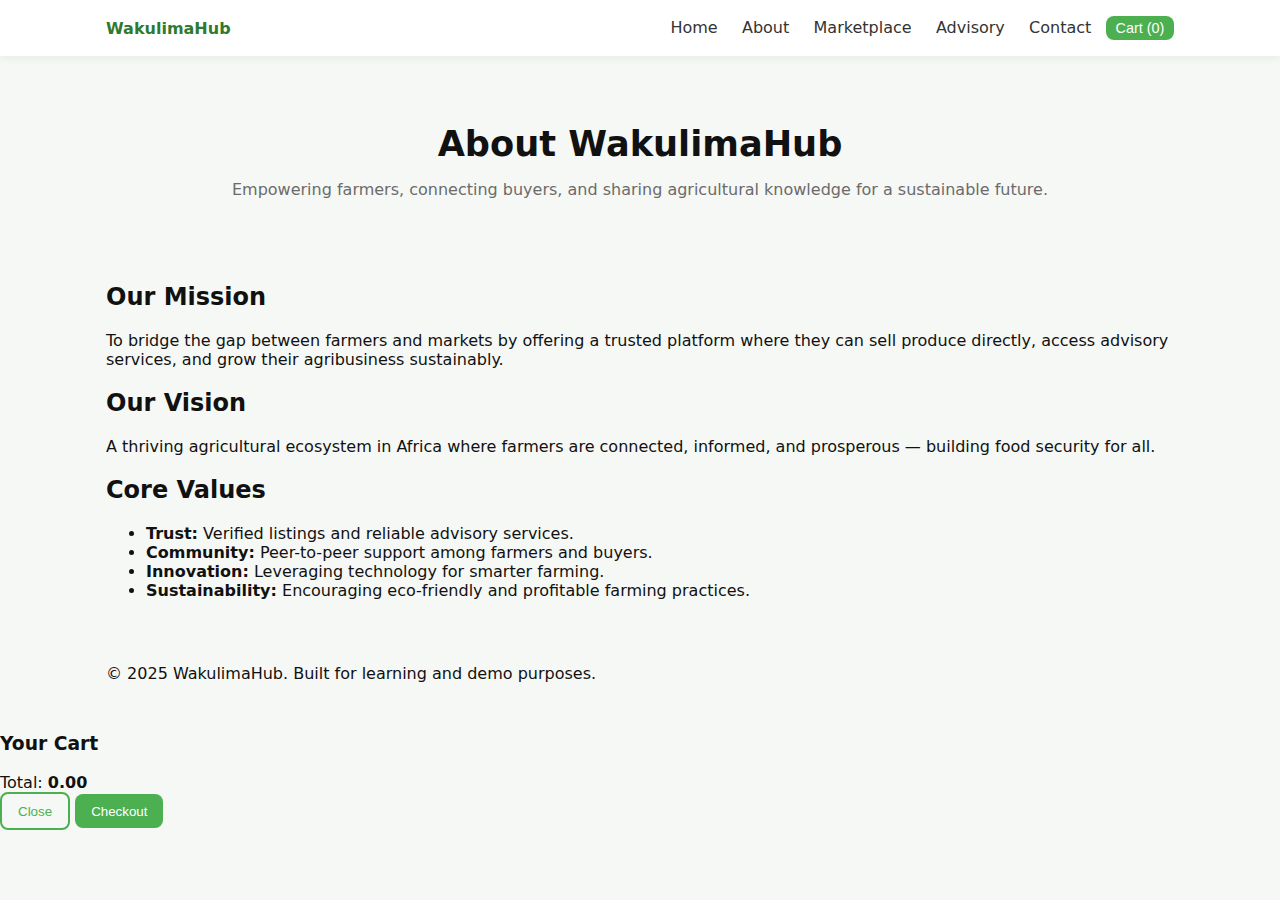
<file: about.html>
<!doctype html>
<html lang="en">
<head>
  <meta charset="utf-8">
  <meta name="viewport" content="width=device-width,initial-scale=1">
  <title>About Us — WakulimaHub</title>
  <link rel="stylesheet" href="css/styles.css">
</head>
<body>
  <!-- ===== Header ===== -->
  <header class="site-header">
    <div class="container">
      <div class="brand"><a href="index.html">WakulimaHub</a></div>
      <nav class="main-nav">
        <a href="index.html">Home</a>
        <a href="about.html" class="active">About</a>
        <a href="marketplace.html">Marketplace</a>
        <a href="advisory.html">Advisory</a>
        <a href="contact.html">Contact</a>
        <button id="cartBtn" class="btn small">Cart (<span id="cartCount">0</span>)</button>
      </nav>
      <button id="menuToggle" class="menu-toggle" aria-expanded="false">☰</button>
    </div>
  </header>

  <!-- ===== Main Content ===== -->
  <main class="container">
    <section class="hero about-hero">
      <h1>About WakulimaHub</h1>
      <p>Empowering farmers, connecting buyers, and sharing agricultural knowledge for a sustainable future.</p>
    </section>

    <section class="about-content">
      <article>
        <h2>Our Mission</h2>
        <p>To bridge the gap between farmers and markets by offering a trusted platform where they can sell produce directly, access advisory services, and grow their agribusiness sustainably.</p>
      </article>

      <article>
        <h2>Our Vision</h2>
        <p>A thriving agricultural ecosystem in Africa where farmers are connected, informed, and prosperous — building food security for all.</p>
      </article>

      <article>
        <h2>Core Values</h2>
        <ul>
          <li><strong>Trust:</strong> Verified listings and reliable advisory services.</li>
          <li><strong>Community:</strong> Peer-to-peer support among farmers and buyers.</li>
          <li><strong>Innovation:</strong> Leveraging technology for smarter farming.</li>
          <li><strong>Sustainability:</strong> Encouraging eco-friendly and profitable farming practices.</li>
        </ul>
      </article>
    </section>
  </main>

  <!-- ===== Footer ===== -->
  <footer class="site-footer">
    <div class="container">
      <p>&copy; 2025 WakulimaHub. Built for learning and demo purposes.</p>
    </div>
  </footer>

  <!-- ===== Cart Modal ===== -->
  <div id="cartModal" class="modal hidden">
    <div class="modal-inner">
      <h3>Your Cart</h3>
      <div id="cartItems"></div>
      <div class="cart-summary">
        <span>Total:</span>
        <strong id="cartTotal">0.00</strong>
      </div>
      <div class="modal-actions">
        <button id="closeCart" class="btn ghost">Close</button>
        <button id="checkoutBtn" class="btn">Checkout</button>
      </div>
    </div>
  </div>

  <script src="js/main.js"></script>
</body>
</html>
</file>
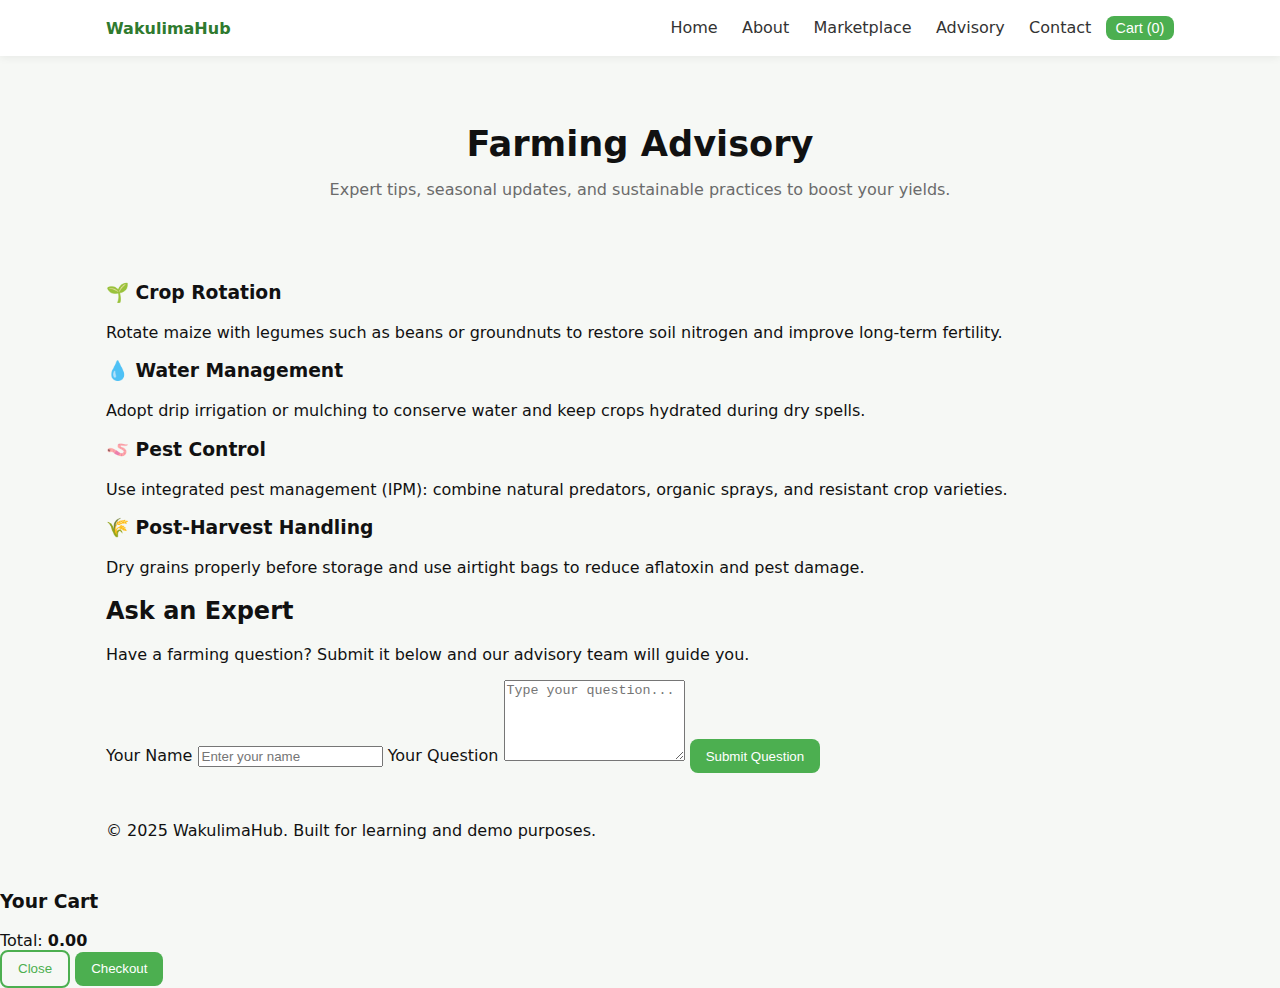
<file: advisory.html>
<!doctype html>
<html lang="en">
<head>
  <meta charset="utf-8">
  <meta name="viewport" content="width=device-width,initial-scale=1">
  <title>Advisory — WakulimaHub</title>
  <link rel="stylesheet" href="css/styles.css">
</head>
<body>
  <!-- ===== Header ===== -->
  <header class="site-header">
    <div class="container">
      <div class="brand"><a href="index.html">WakulimaHub</a></div>
      <nav class="main-nav">
        <a href="index.html">Home</a>
        <a href="about.html">About</a>
        <a href="marketplace.html">Marketplace</a>
        <a href="advisory.html" class="active">Advisory</a>
        <a href="contact.html">Contact</a>
        <button id="cartBtn" class="btn small">Cart (<span id="cartCount">0</span>)</button>
      </nav>
      <button id="menuToggle" class="menu-toggle" aria-expanded="false">☰</button>
    </div>
  </header>

  <!-- ===== Main Content ===== -->
  <main class="container">
    <section class="hero advisory-hero">
      <h1>Farming Advisory</h1>
      <p>Expert tips, seasonal updates, and sustainable practices to boost your yields.</p>
    </section>

    <!-- Tips Section -->
    <section class="advisory-grid">
      <article class="advice-card">
        <h3>🌱 Crop Rotation</h3>
        <p>Rotate maize with legumes such as beans or groundnuts to restore soil nitrogen and improve long-term fertility.</p>
      </article>

      <article class="advice-card">
        <h3>💧 Water Management</h3>
        <p>Adopt drip irrigation or mulching to conserve water and keep crops hydrated during dry spells.</p>
      </article>

      <article class="advice-card">
        <h3>🪱 Pest Control</h3>
        <p>Use integrated pest management (IPM): combine natural predators, organic sprays, and resistant crop varieties.</p>
      </article>

      <article class="advice-card">
        <h3>🌾 Post-Harvest Handling</h3>
        <p>Dry grains properly before storage and use airtight bags to reduce aflatoxin and pest damage.</p>
      </article>
    </section>

    <!-- Expert Q&A Section -->
    <section class="expert-advice">
      <h2>Ask an Expert</h2>
      <p>Have a farming question? Submit it below and our advisory team will guide you.</p>
      <form class="advice-form">
        <label for="farmerName">Your Name</label>
        <input type="text" id="farmerName" name="farmerName" placeholder="Enter your name">

        <label for="question">Your Question</label>
        <textarea id="question" name="question" rows="5" placeholder="Type your question..."></textarea>

        <button type="submit" class="btn">Submit Question</button>
      </form>
    </section>
  </main>

  <!-- ===== Footer ===== -->
  <footer class="site-footer">
    <div class="container">
      <p>&copy; 2025 WakulimaHub. Built for learning and demo purposes.</p>
    </div>
  </footer>

  <!-- ===== Cart Modal ===== -->
  <div id="cartModal" class="modal hidden">
    <div class="modal-inner">
      <h3>Your Cart</h3>
      <div id="cartItems"></div>
      <div class="cart-summary">
        <span>Total:</span>
        <strong id="cartTotal">0.00</strong>
      </div>
      <div class="modal-actions">
        <button id="closeCart" class="btn ghost">Close</button>
        <button id="checkoutBtn" class="btn">Checkout</button>
      </div>
    </div>
  </div>

  <script src="js/main.js"></script>
</body>
</html>
</file>
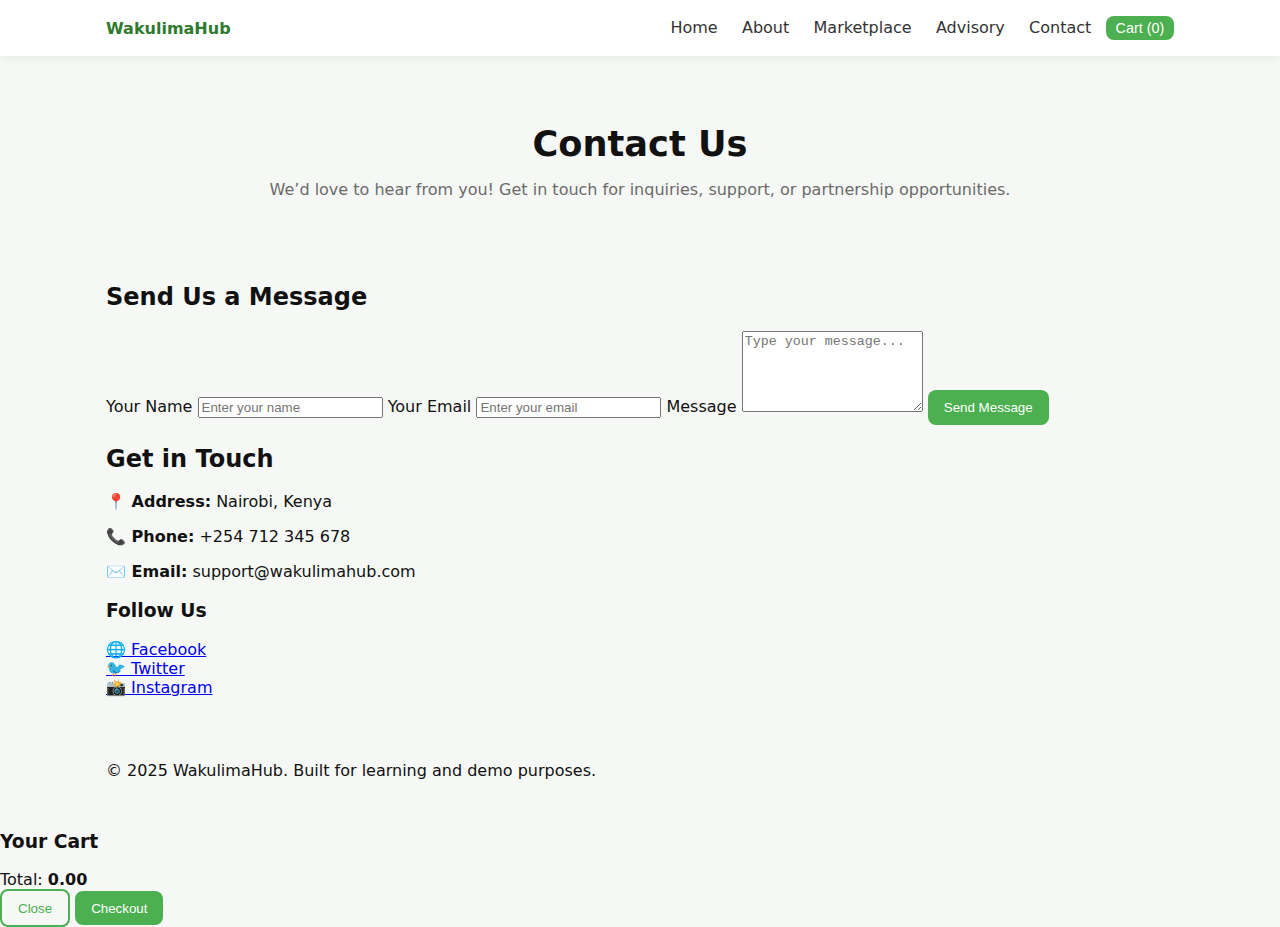
<file: contact.html>
<!doctype html>
<html lang="en">
<head>
  <meta charset="utf-8">
  <meta name="viewport" content="width=device-width,initial-scale=1">
  <title>Contact — WakulimaHub</title>
  <link rel="stylesheet" href="css/styles.css">
</head>
<body>
  <!-- ===== Header ===== -->
  <header class="site-header">
    <div class="container">
      <div class="brand"><a href="index.html">WakulimaHub</a></div>
      <nav class="main-nav">
        <a href="index.html">Home</a>
        <a href="about.html">About</a>
        <a href="marketplace.html">Marketplace</a>
        <a href="advisory.html">Advisory</a>
        <a href="contact.html" class="active">Contact</a>
        <button id="cartBtn" class="btn small">Cart (<span id="cartCount">0</span>)</button>
      </nav>
      <button id="menuToggle" class="menu-toggle" aria-expanded="false">☰</button>
    </div>
  </header>

  <!-- ===== Main Content ===== -->
  <main class="container">
    <section class="hero contact-hero">
      <h1>Contact Us</h1>
      <p>We’d love to hear from you! Get in touch for inquiries, support, or partnership opportunities.</p>
    </section>

    <section class="contact-grid">
      <!-- Contact Form -->
      <div class="contact-form">
        <h2>Send Us a Message</h2>
        <form>
          <label for="name">Your Name</label>
          <input type="text" id="name" name="name" placeholder="Enter your name" required>

          <label for="email">Your Email</label>
          <input type="email" id="email" name="email" placeholder="Enter your email" required>

          <label for="message">Message</label>
          <textarea id="message" name="message" rows="5" placeholder="Type your message..." required></textarea>

          <button type="submit" class="btn">Send Message</button>
        </form>
      </div>

      <!-- Contact Info -->
      <div class="contact-info">
        <h2>Get in Touch</h2>
        <p><strong>📍 Address:</strong> Nairobi, Kenya</p>
        <p><strong>📞 Phone:</strong> +254 712 345 678</p>
        <p><strong>✉️ Email:</strong> support@wakulimahub.com</p>

        <h3>Follow Us</h3>
        <p>
          <a href="#">🌐 Facebook</a><br>
          <a href="#">🐦 Twitter</a><br>
          <a href="#">📸 Instagram</a>
        </p>
      </div>
    </section>
  </main>

  <!-- ===== Footer ===== -->
  <footer class="site-footer">
    <div class="container">
      <p>&copy; 2025 WakulimaHub. Built for learning and demo purposes.</p>
    </div>
  </footer>

  <!-- ===== Cart Modal ===== -->
  <div id="cartModal" class="modal hidden">
    <div class="modal-inner">
      <h3>Your Cart</h3>
      <div id="cartItems"></div>
      <div class="cart-summary">
        <span>Total:</span>
        <strong id="cartTotal">0.00</strong>
      </div>
      <div class="modal-actions">
        <button id="closeCart" class="btn ghost">Close</button>
        <button id="checkoutBtn" class="btn">Checkout</button>
      </div>
    </div>
  </div>

  <script src="js/main.js"></script>
</body>
</html>
</file>
<file: css/styles.css>
/* Simple responsive design + animations for AgriMarket starter */
:root{
  --accent:#2f7a2f;
  --accent-2:#4caf50;
  --bg:#f6f8f5;
  --muted:#6b6b6b;
  --container:1100px;
}
*{box-sizing:border-box}
body{font-family:Inter,system-ui,Arial,sans-serif;margin:0;background:var(--bg);color:#111}
.container{max-width:var(--container);margin:0 auto;padding:1rem}
.site-header{background:white;box-shadow:0 2px 8px rgba(0,0,0,0.06)}
.site-header .container{display:flex;align-items:center;justify-content:space-between}
.brand a{text-decoration:none;font-weight:700;color:var(--accent)}
.main-nav a{margin:0 .6rem;color:#333;text-decoration:none}
.menu-toggle{display:none;border:0;background:transparent;font-size:1.2rem}

.hero{padding:3rem 1rem;text-align:center}
.hero h1{font-size:2.2rem;margin:.2rem 0}
.hero p{color:var(--muted)}
.hero .btn{margin:.6rem}

.btn{background:var(--accent-2);color:white;border:0;padding:.6rem 1rem;border-radius:8px;cursor:pointer;transition:transform .15s ease, box-shadow .15s}
.btn:hover{transform:translateY(-3px);box-shadow:0 8px 18px rgba(0,0,0,0.08)}
.btn.ghost{background:transparent;color:var(--accent-2);border:2px solid var(--accent-2)}
.small{padding:.25rem .6rem;font-size:.9rem}

.features{display:grid;grid-template-columns:repeat(3,1fr);gap:1rem;padding:2rem 0}
.feature{background:white;padding:1.2rem;border-radius:10px;transition:transform .3s, box-shadow .3s}
.feature:hover{transform:translateY(-8px);box-shadow:0 12px 26px rgba(0,0,0,0.08)}

.preview .grid,.grid{display:grid;grid-template-columns:repeat(auto-fit,minmax(220px,1fr));gap:1rem}
.card{background:white;padding:1rem;border-radius:10px;box-shadow:0 6px 18px rgba(0,0,0,0.04);position:rela
</file>
